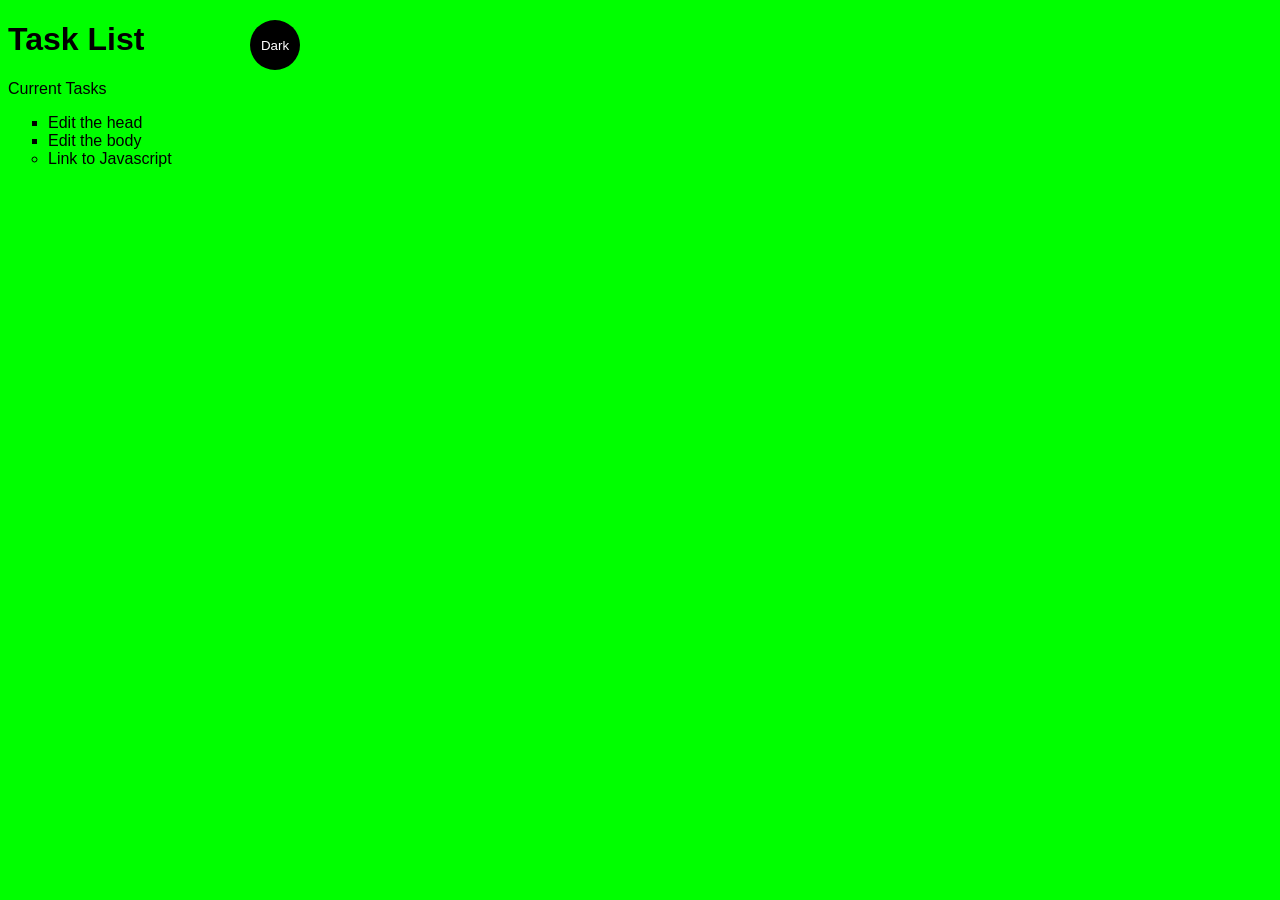
<file: index.html>
<!DOCTYPE html>
<html lang="en">
<head>
    <meta charset="UTF-8">
    <meta name="viewport" content="width=device-width, initial-scale=1.0">
    <title>Simple site</title>
    <link rel="stylesheet" href="main.css">
</head>

<!-- Site que muda o tema claro para escuro. -->

<body class="light-theme">

    <h1>Task List</h1>
    <p id="msg">Current Tasks</p>

    <ul>
        <li class="list">Edit the head</li>
        <li class="list">Edit the body</li>
        <li>Link to Javascript</li>
    </ul>
    <div>
        <button class="bnt">Dark</button>
    </div>
    <script src="app.js"></script>
    <noscript>You need to enable Javascript to view the full site</noscript>
</body>
</html>
</file>
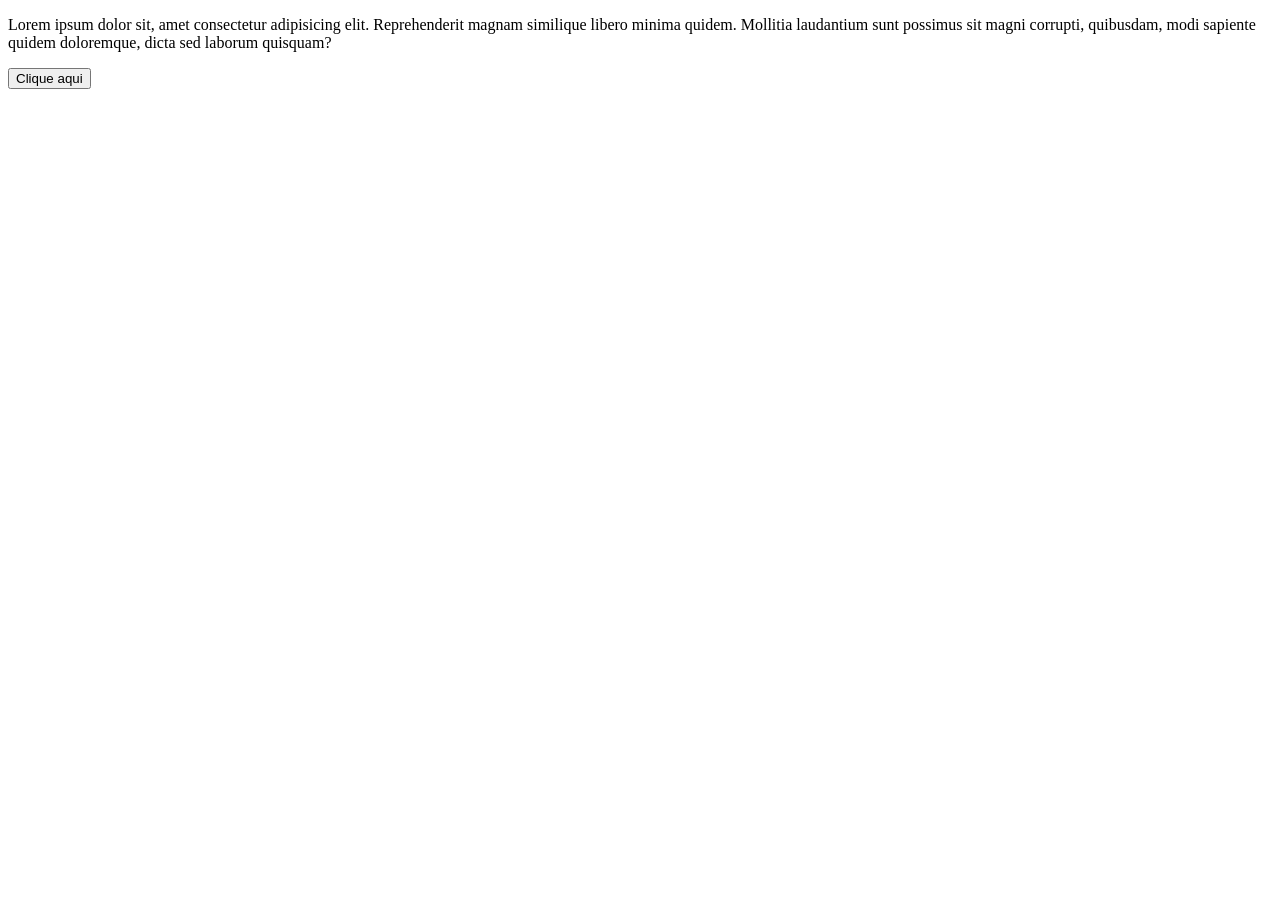
<file: Aula Teorica - JS/pagina.html>
<!DOCTYPE html>
<html lang="en">
<head>
    <meta charset="UTF-8">
    <meta name="viewport" content="width=device-width, initial-scale=1.0">
    <title>Document</title>
</head>
<body>
    <p id="para1">Lorem ipsum dolor sit, amet consectetur adipisicing elit. Reprehenderit magnam similique libero minima quidem. Mollitia laudantium sunt possimus sit magni corrupti, quibusdam, modi sapiente quidem doloremque, dicta sed laborum quisquam?</p>
    <button onclick="document.getElementById('para1').innerHTML='Olá senhor'">Clique aqui</button>

    <script src="script.js"></script>
</body>
</html>
</file>
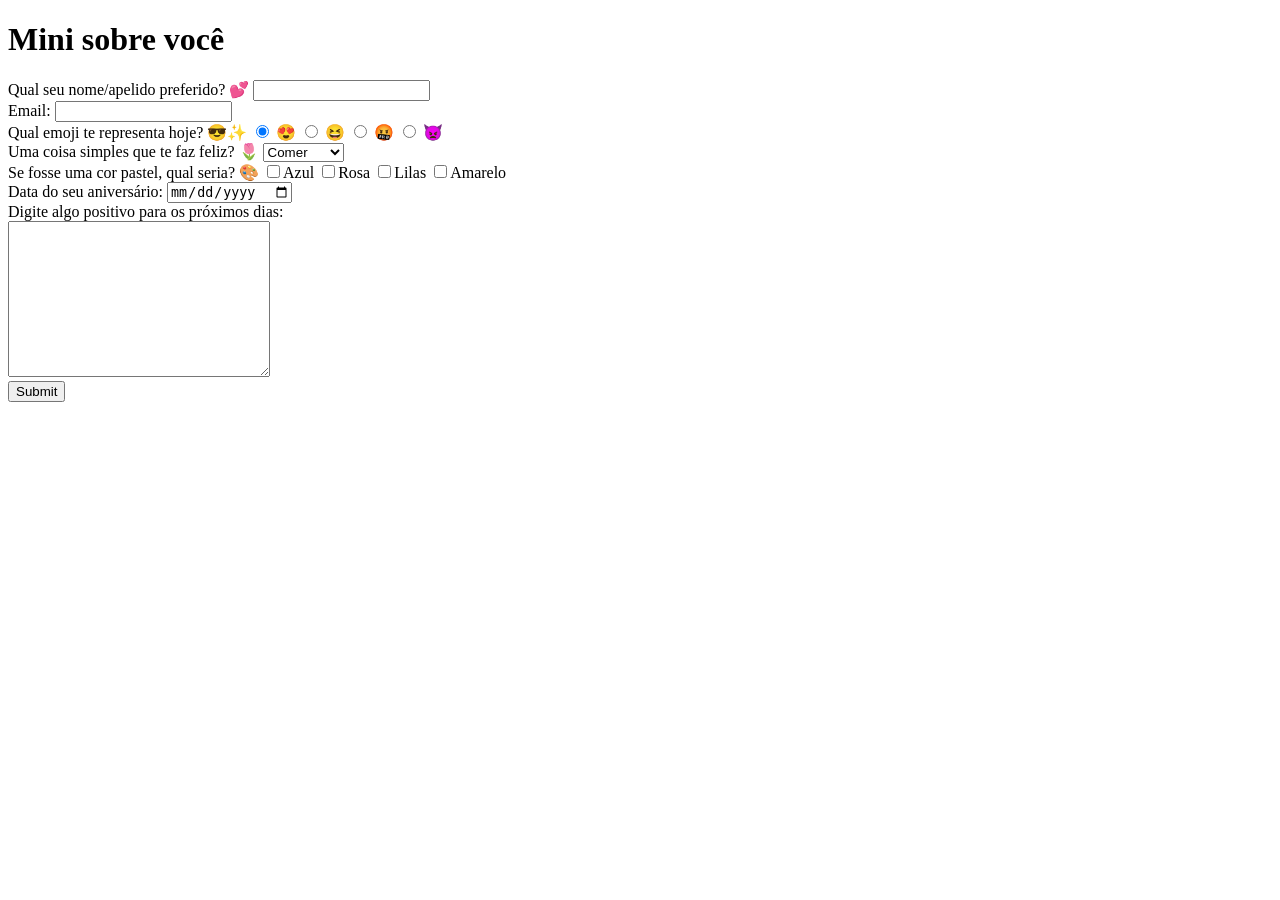
<file: Exercício 1 - Formulário/formulário.html>
<!DOCTYPE html>
<html lang="en">
<head>
    <meta charset="UTF-8">
    <meta name="viewport" content="width=device-width, initial-scale=1.0">
    <title>Document</title>
</head>
<body>
    <h1>Mini sobre você</h1>
    <form method="get" action="teste.jsp">
        Qual seu nome/apelido preferido? 💕 <input type="text" name="nome"><br>
        Email: <input type="email" name="email">
        <br>
        Qual emoji te representa hoje? 😎✨
        <input type="radio" name="emoji" value="1" checked> 😍
        <input type="radio" name="emoji" value="2"> 😆
        <input type="radio" name="emoji" value="3"> 🤬
        <input type="radio" name="emoji" value="4"> 👿
        <br>
        Uma coisa simples que te faz feliz? 🌷
        <select name="coisa">
            <option>Comer</option>
            <option>Passear</option>
            <option>Ler</option>
            <option>Ver filmes</option>
        </select>
        <br>
        Se fosse uma cor pastel, qual seria? 🎨
        <input type="checkbox" name="cor1" value="sim">Azul
        <input type="checkbox" name="cor2" value="sim">Rosa
        <input type="checkbox" name="cor3" value="sim">Lilas
        <input type="checkbox" name="cor4" value="sim">Amarelo
        <br>
        Data do seu aniversário: <input type="date" name="niver">
        <br>
        Digite algo positivo para os próximos dias:
        <br>
        <textarea name="mensagem" rows="10" cols="30"></textarea>
        

        <br><input type="submit">




    </form>
    
</body>
</html>
</file>
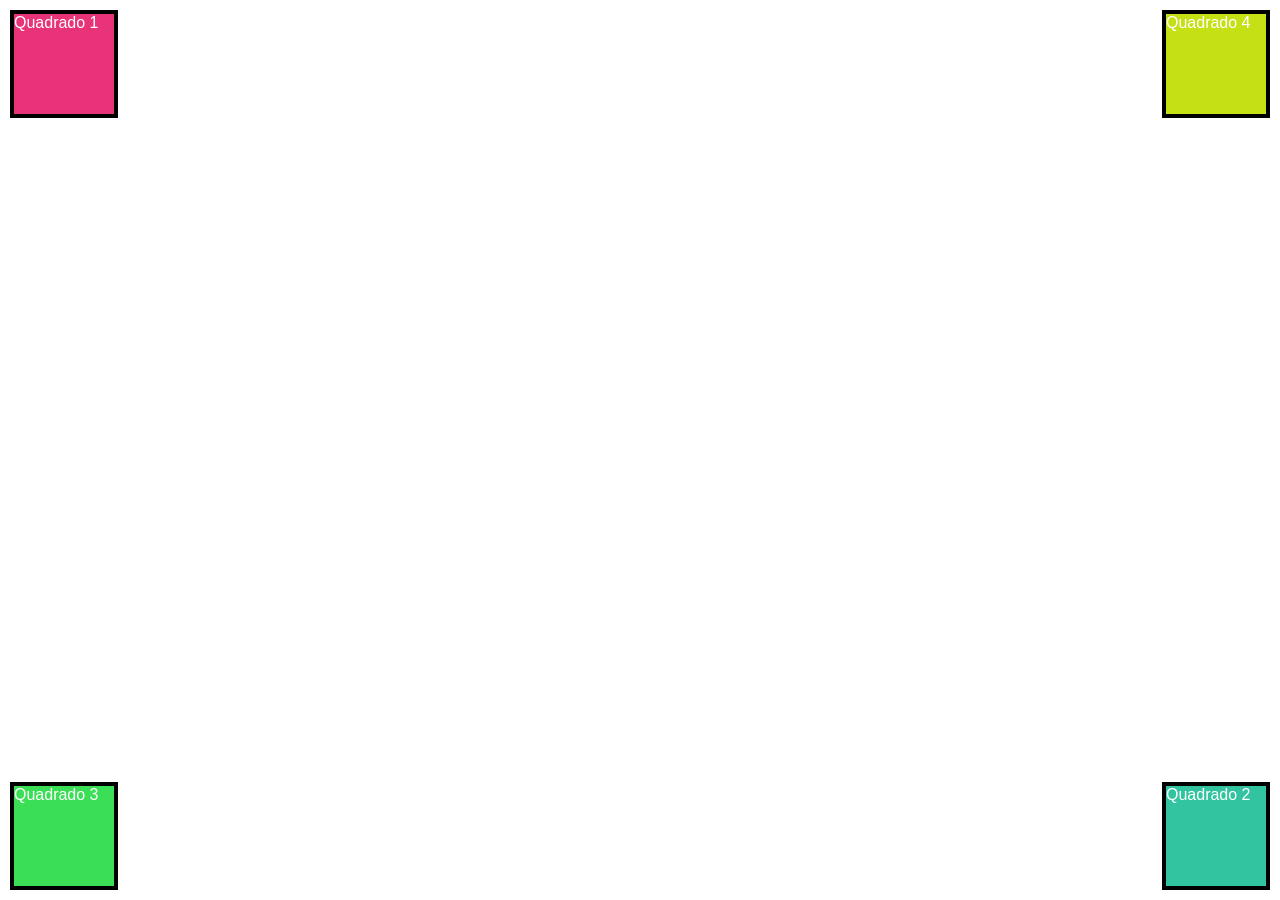
<file: Exercício 1 - Quadradados coloridos CSS/atividade.html>
<!DOCTYPE html>
<html lang="en">
<head>
    <meta charset="UTF-8">
    <meta name="viewport" content="width=device-width, initial-scale=1.0">
    <title>Document</title>

    <link rel="stylesheet" href="atividade.css">
</head>
<body>

    <!-- 1.Faça uma página na qual existam quadrados de cores distintas 
    ocupando os quatros cantos da tela com um texto dentro. -->
    
    <div class="quadrado  quadrado1">Quadrado 1</div>
    <div class="quadrado  quadrado2">Quadrado 2</div>
    <div class="quadrado  quadrado3">Quadrado 3</div>
    <div class="quadrado  quadrado4">Quadrado 4</div>

</body>
</html>
</file>
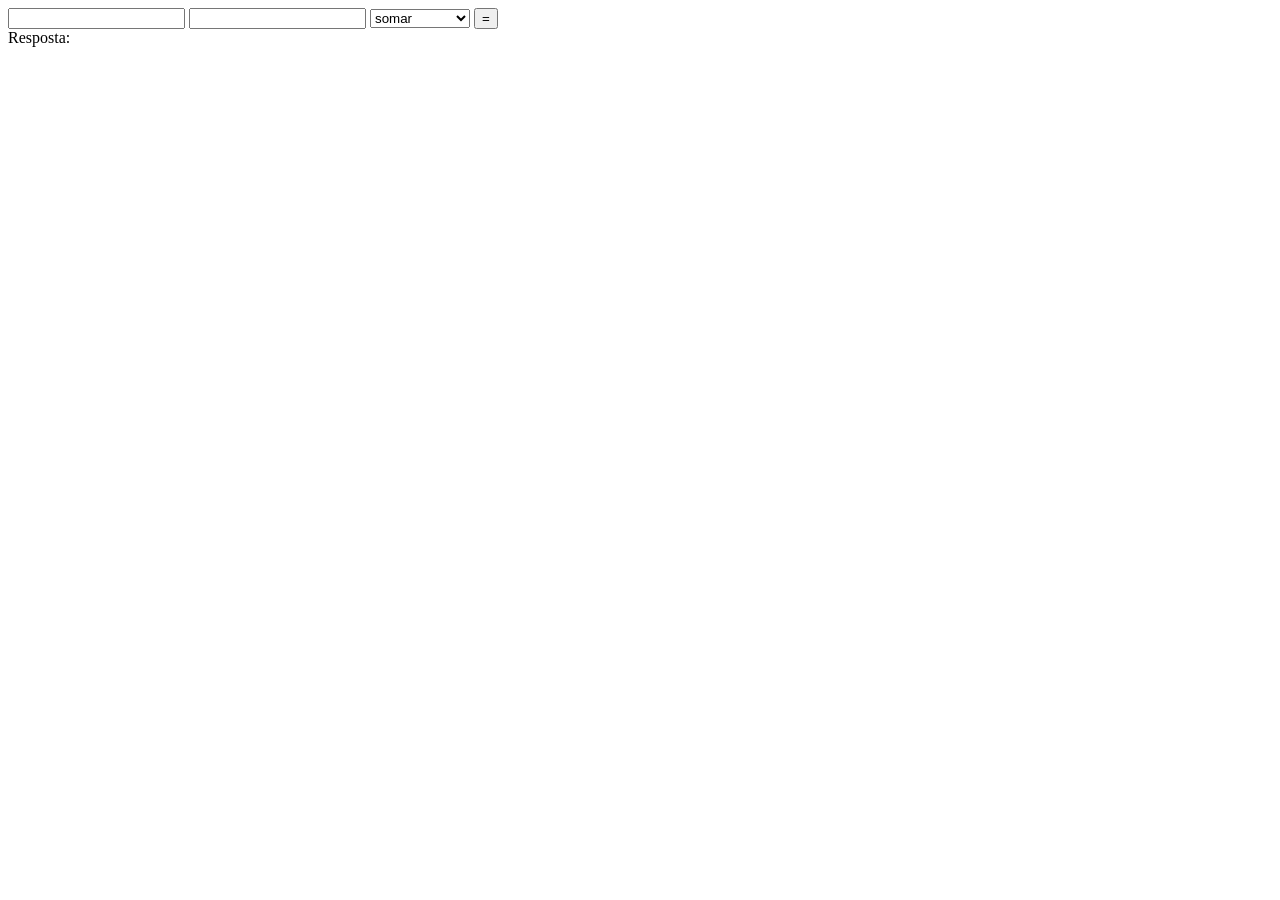
<file: Exercício 2 - Javascript/atividadejs2.html>
<!DOCTYPE html>
<html lang="en">
<head>
    <meta charset="UTF-8">
    <meta name="viewport" content="width=device-width, initial-scale=1.0">
    <title>Document</title>
</head>

<body>
    <!-- Exercício 2

    Crie uma calculadora com as quatro operações básicas utilizando JavaScript.

    Utilize dois campos input para o preenchemento dos valores,
    um campo select para a seleção da operação desejada, um campo div para 
    resposta e um button para solicitar o cálculo.

    document.getElementById('campoTexto').value='10';
    parseInt("5") -->
    <input id="campo1" type="text">
    <input id="campo2" type="text">

    <select id="operacao">

        <option >somar</option>
        <option >subtracao</option>
        <option >multiplicacao</option>
        <option >divisao</option>

    </select>
    <button id="igual" class="botao">=</button>
    <br>
    Resposta:<div id="resposta"></div>

    <script src="atividadejs2.js"></script>
</body>
</html>
</file>
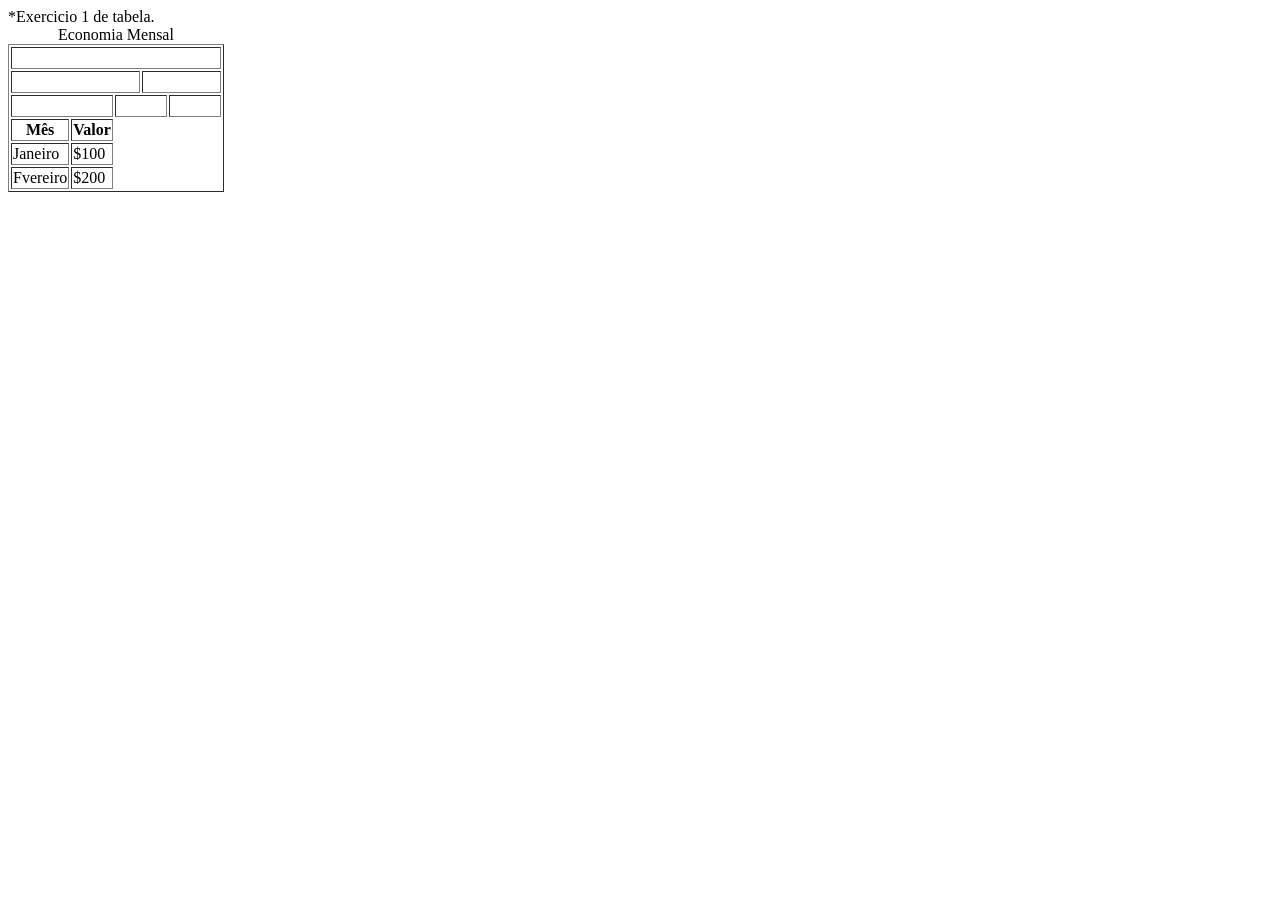
<file: Exercício 2 - Tabela/exercício2.html>
<!DOCTYPE html>
<html lang="en">
<head>
    <meta charset="UTF-8">
    <meta name="viewport" content="width=device-width, initial-scale=1.0">
    <title>Document</title>
</head>
<body>
    <table border="1">
        <tr>
            <td colspan="30">&nbsp;&nbsp;&nbsp;&nbsp;&nbsp;&nbsp;&nbsp;&nbsp;&nbsp;&nbsp;&nbsp;&nbsp;</td>
        </tr>
        <tr>
            <td colspan="15">&nbsp;&nbsp;&nbsp;&nbsp;&nbsp;&nbsp;&nbsp;&nbsp;&nbsp;&nbsp;&nbsp;&nbsp;</td>
            <td colspan="15">&nbsp;&nbsp;&nbsp;&nbsp;&nbsp;&nbsp;&nbsp;&nbsp;&nbsp;&nbsp;&nbsp;&nbsp;</td>
        </tr>
        <tr>
            <td colspan="10">&nbsp;&nbsp;&nbsp;&nbsp;&nbsp;&nbsp;&nbsp;&nbsp;&nbsp;&nbsp;&nbsp;&nbsp;</td>
            <td colspan="10">&nbsp;&nbsp;&nbsp;&nbsp;&nbsp;&nbsp;&nbsp;&nbsp;&nbsp;&nbsp;&nbsp;&nbsp;</td>
            <td colspan="10">&nbsp;&nbsp;&nbsp;&nbsp;&nbsp;&nbsp;&nbsp;&nbsp;&nbsp;&nbsp;&nbsp;&nbsp;</td>
        </tr>
        <caption>Economia Mensal</caption>
        <tr>
            <th>Mês</th>
            <th>Valor</th>
        </tr>
        <tr>
            <td>Janeiro</td>
            <td>$100</td>
        </tr>
        <tr>
            <td>Fvereiro</td>
            <td>$200</td>
        </tr>

        *Exercicio 1 de tabela.
    </table>
</body>
</html>
</file>
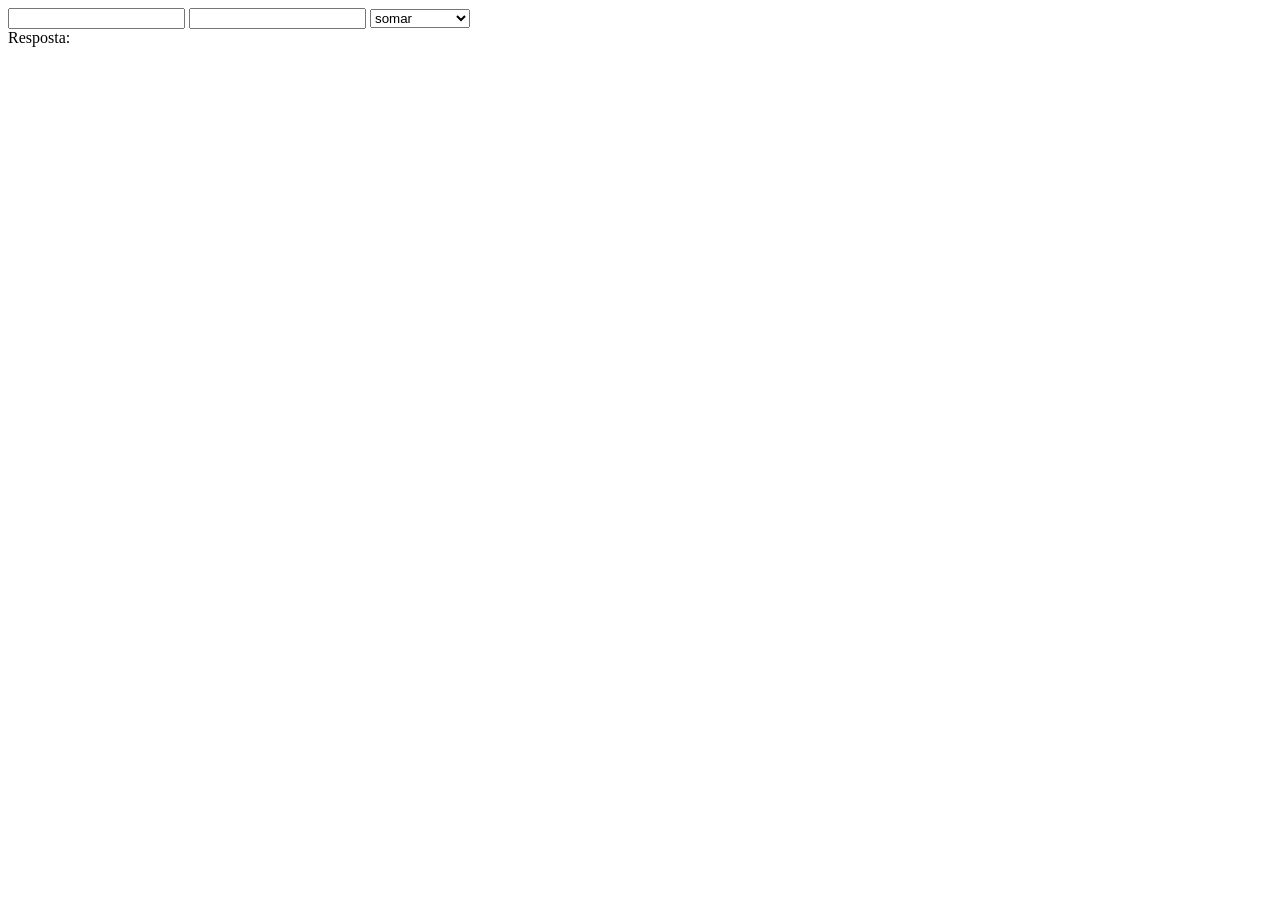
<file: Exercício 3 - Javascript/atividadejs3.html>
<!DOCTYPE html>
<html lang="en">
<head>
    <meta charset="UTF-8">
    <meta name="viewport" content="width=device-width, initial-scale=1.0">
    <title>Document</title>
</head>
<body>

<!-- Exercício 3

Modifique a calculadora do exercício anterior removendo o botão e fazendo com que qualquer alteração de valor
em qualquer um dos campos faça a resposta ser automaticamente calculada. -->

<!DOCTYPE html>
<html lang="en">
<head>
    <meta charset="UTF-8">
    <meta name="viewport" content="width=device-width, initial-scale=1.0">
    <title>Document</title>
</head>

<body>
    <!-- Exercício 2

    Crie uma calculadora com as quatro operações básicas utilizando JavaScript.

    Utilize dois campos input para o preenchemento dos valores,
    um campo select para a seleção da operação desejada, um campo div para 
    resposta e um button para solicitar o cálculo.

    document.getElementById('campoTexto').value='10';
    parseInt("5") -->
    <input id="campo1" type="text">
    <input id="campo2" type="text">

    <select id="operacao">

        <option >somar</option>
        <option >subtracao</option>
        <option >multiplicacao</option>
        <option >divisao</option>

    </select>
    
    <br>
    Resposta:<div id="resposta"></div>

    <script src="atividadejs3.js"></script>
</body>
</html>
    
</body>
</html>
</file>
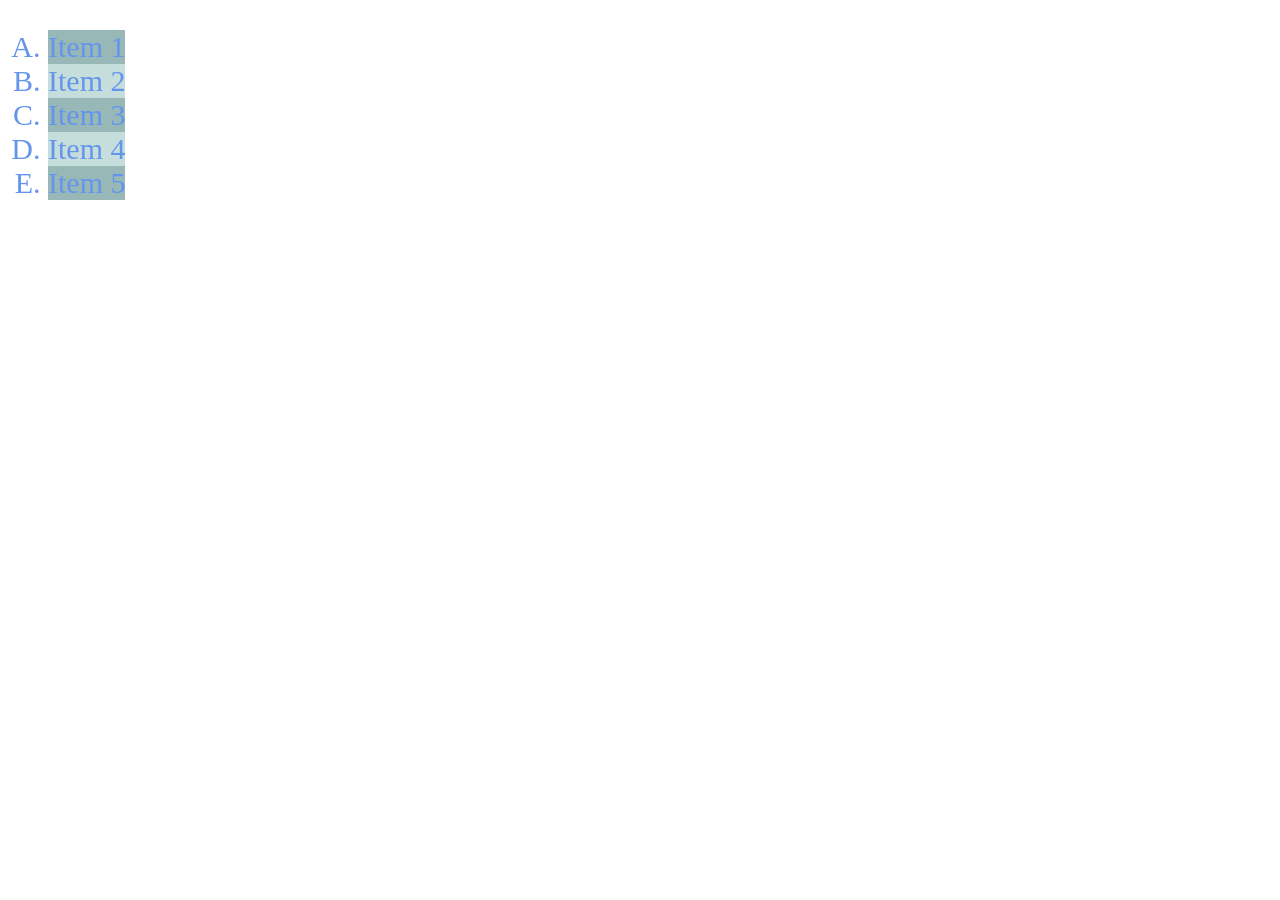
<file: Exercício 3 - Marcadores CSS/atividade3css.html>
<!DOCTYPE html>
<html lang="en">
<head>
    <meta charset="UTF-8">
    <meta name="viewport" content="width=device-width, initial-scale=1.0">
    <title>Document</title>
    <link rel="stylesheet" href="atividade3css.css">
</head>
    <!-- Crie uma lista com marcadores personalizados e uma 
    cor de fundo diferente para itens em posições pares e ímpares -->

<body>
    <ul class="alternada">
        <li>Item 1</li>
        <li>Item 2</li>
        <li>Item 3</li>
        <li>Item 4</li>
        <li>Item 5</li>
    </ul>
    
</body>
</html>
</file>
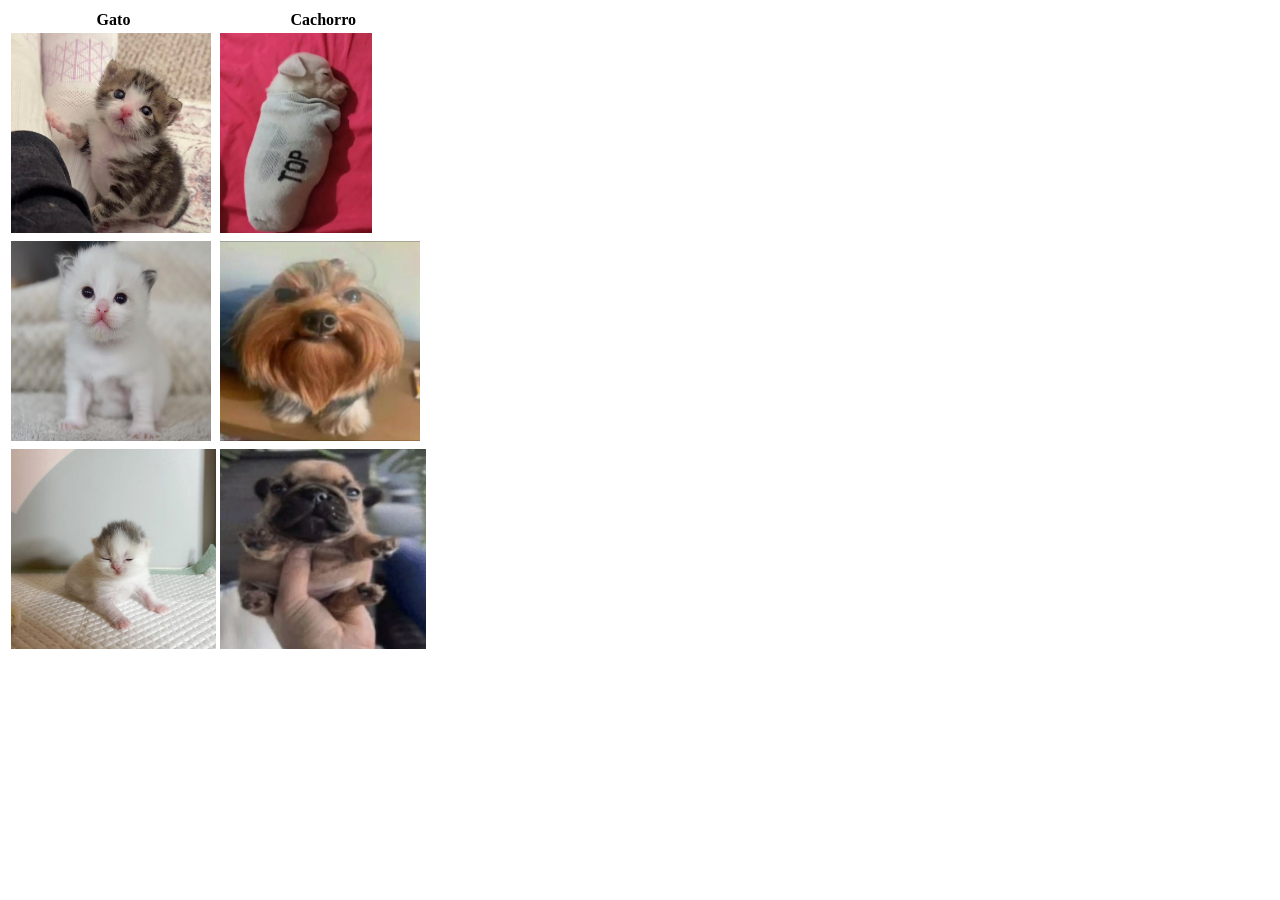
<file: Exercício 3 - Tabela Gato e Cachorro/exercício3.html>
<!DOCTYPE html>
<html lang="en">
<head>
    <meta charset="UTF-8">
    <meta name="viewport" content="width=device-width, initial-scale=1.0">
    <title>Document</title>
</head>
<body>
    <table>
        <tr>    
            <th>Gato</th>
            <th>Cachorro</th>
        </tr>
            <tr>    
                <td>
                    <a href="http://adote.me/gatinho fofo obeso besta.html">
                        <img src="imagens/gatinho fofo obeso besta.jpg" height="200">
                    </a>
                </td>
                <td>
                    <a href="http://adote.me/cachorro1".html>
                        <img src="imagens/cachorro1.jpg" height="200">
                    </a>
                </td>
            </tr>
            <tr>    
                <td>
                    <a href="http://adote.me/gato2.html">
                        <img src="imagens/gato2.jpg" height="200">
                    </a>
                </td>
                <td>
                    <a href="http://adote.me/cachorro2.html">
                        <img src="imagens/cachorro2.jpg" height="200">
                    </a>
                </td>
            </tr>
            <tr>    
                <td>
                    <a href="http://adote.me/gato3.html">
                        <img src="imagens/gato3.jpg" height="200">
                    </a>
                </td>
                <td>
                    <a href="http://adote.me/cachorro3.html">
                        <img src="imagens/cachorro3.jpg" height="200">
                    </a>
                </td>
            </tr>
            
    </table>
    
</body>
</html>
</file>
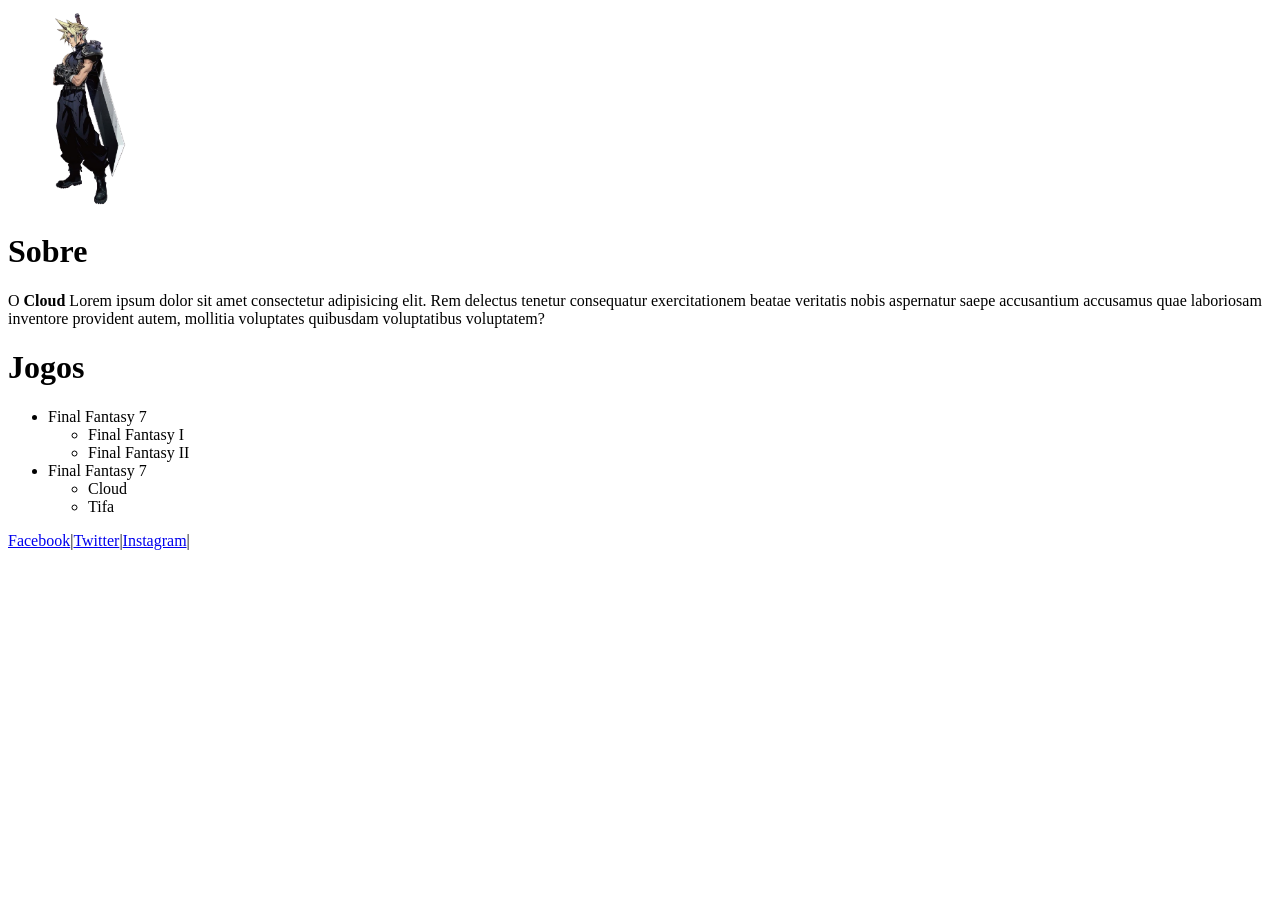
<file: Exercício Final - Página Normal/pagina.html>
<!DOCTYPE html>
<html lang="en">
<head>
    <meta charset="UTF-8">
    <meta name="viewport" content="width=device-width, initial-scale=1.0">
    <title>Cloud</title>
</head>
<body>
    <img src="img/Cloud_ec-removebg-preview.png" height="200">
    <h1>Sobre</h1>
    <p>O <b>Cloud</b> Lorem ipsum dolor sit amet consectetur adipisicing elit. Rem delectus tenetur consequatur exercitationem beatae veritatis nobis aspernatur saepe accusantium accusamus quae laboriosam inventore provident autem, mollitia voluptates quibusdam voluptatibus voluptatem?</p>

    <h1>Jogos</h1>
        <ul>
            <li>
                Final Fantasy 7
                <ul>
                    <li>Final Fantasy I</li>
                    <li>Final Fantasy II</li>
                </ul>

            </li>
            <li>
                Final Fantasy 7
                    <ul>
                        <li>Cloud</li>
                        <li>Tifa</li>
                    </ul>
            </li>
        </ul>

        <a href="site1.html">Facebook</a>|<a href="site2.html">Twitter</a>|<a href="site3.html">Instagram</a>|
</body>
</html>
</file>
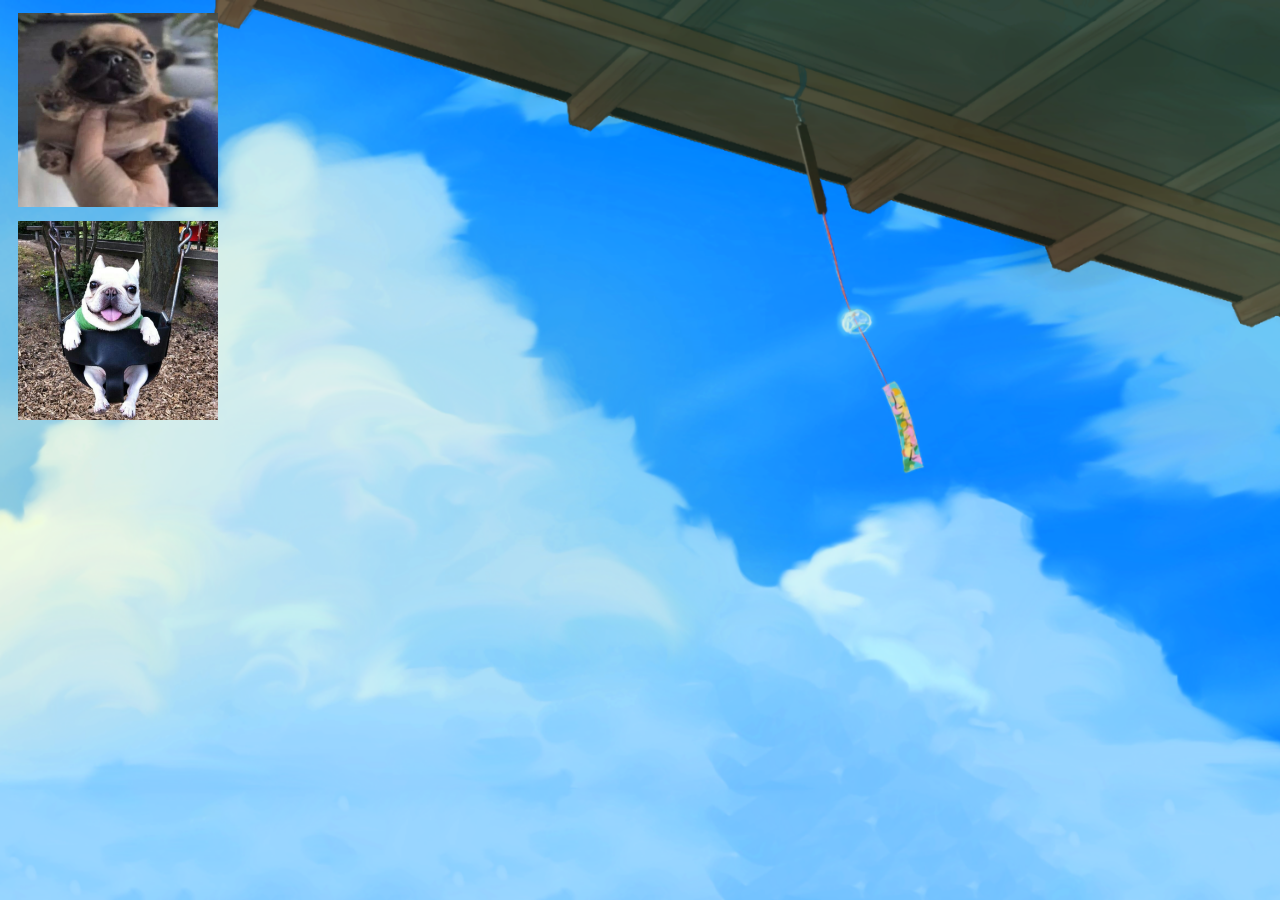
<file: Exercícios 2 - Acões de cursor/atividade2css.html>
<!DOCTYPE html>
<html lang="en">
<head>
    <meta charset="UTF-8">
    <meta name="viewport" content="width=device-width, initial-scale=1.0">
    <title>Atividade 2</title>
    <link rel="stylesheet" href="atividade2css.css">
</head>
<body>

    <a class="imagem" id="img1" href="https://www.google.com" target="_blank"></a>
    <a class="imagem" id="img2" href="https://www.youtube.com" target="_blank"></a>
    

</body>
</html>
</file>
<file: main.css>
ul {
    font-family: Helvetica;
}

li {
    list-style: circle;
}

.list {    
    list-style: square;
}
    
:root{
    --green:#00ff00;
    --white:#ffffff;
    --black:#000000;
}

.light-theme {
    --bg: var(--green);
    --fontColor: var(--black);
    --bntBg: var(--black);
    --bntFontColor: var(--white);
}
    
.dark-theme {
    --bg: var(--black);
    --fontColor: var(--green);
    --bntBg: var(--white);
    --bntFontColor: var(--black);
}
    
*{
    color: var(--fontColor);
    font-family: Helvetica;
}

body {
        background: var(--bg);
}

.bnt{
    position: absolute;
    top: 20px;
    left: 250px;
    height: 50px;
    width: 50px;
    border-radius: 50%;
    border:none;
    color: var(--bntFontColor);
    background-color: var(--bntBg);
}

.bnt:focus{outline-style: none;}
</file>
<file: Exercício 1 - Quadradados coloridos CSS/atividade.css>
.quadrado{
    height: 100px;
    width: 100px;
    border: solid black 4px;
    margin: 10px;
    color: rgb(255, 255, 255);
    background-color: mediumpurple;
    position: absolute;
    font-family: 'Franklin Gothic Medium', 'Arial Narrow', Arial, sans-serif;
}
.quadrado1{
    left: 0px;
    top: 0px;
    background-color: rgb(232, 51, 120);
}

.quadrado4{
    right: 0px;
    top: 0px;
    background-color: rgb(197, 224, 21);
}
.quadrado3{
    bottom: 0px;
    left: 0px;
    background-color: rgb(58, 223, 85);
}
.quadrado2{
    bottom: 0px;
    right: 0px;
    background-color: rgb(50, 196, 160);
}
</file>
<file: Exercício 3 - Marcadores CSS/atividade3css.css>
.alternada{
    list-style: upper-alpha;
    font-size: 30px;
    color: cornflowerblue;
    width: fit-content;
}
.alternada li:nth-child(odd){
    background-color: rgb(151, 184, 182);
}
.alternada li:nth-child(even){
    background-color: rgb(197, 221, 219);
}
.alternada li:hover{
    font-weight: bold;
}
</file>
<file: Exercícios 2 - Acões de cursor/atividade2css.css>
body {
    background-image: url(wallpaper.png);
    background-size: cover;        /* cobre toda a tela */
    background-position: center;   /* centralizado */
    background-repeat: no-repeat;  /* não repete */
    background-attachment: fixed;  /* fica fixo ao rolar a página */
}

.imagem {
    display: block;
    width: 200px;
    height: 200px;
    background-size: contain;
    background-repeat: no-repeat;
    background-position: center;
    transition: all 0.3s ease;
    margin: 10px;
}

#img1 {
    background-image: url(baixados.jpg);
}

#img2 {
    background-image: url(charles.jpg);
}

/* Ao passar o mouse na img1, ela troca para a img2 */
#img1:hover {
    background-image: url(charles.jpg);
    opacity: 0.85; 
    transition: opacity 0.3s ease;
    transform: scale(1.1);
}

#img2:hover {
    background-image: url(baixados.jpg);
    opacity: 0.85; 
    transition: opacity 0.3s ease;
    transform: scale(1.1);
}
/* Link já visitado */
.imagem:visited {
    border: 3px solid purple;
    opacity: 0.5;
}
</file>
